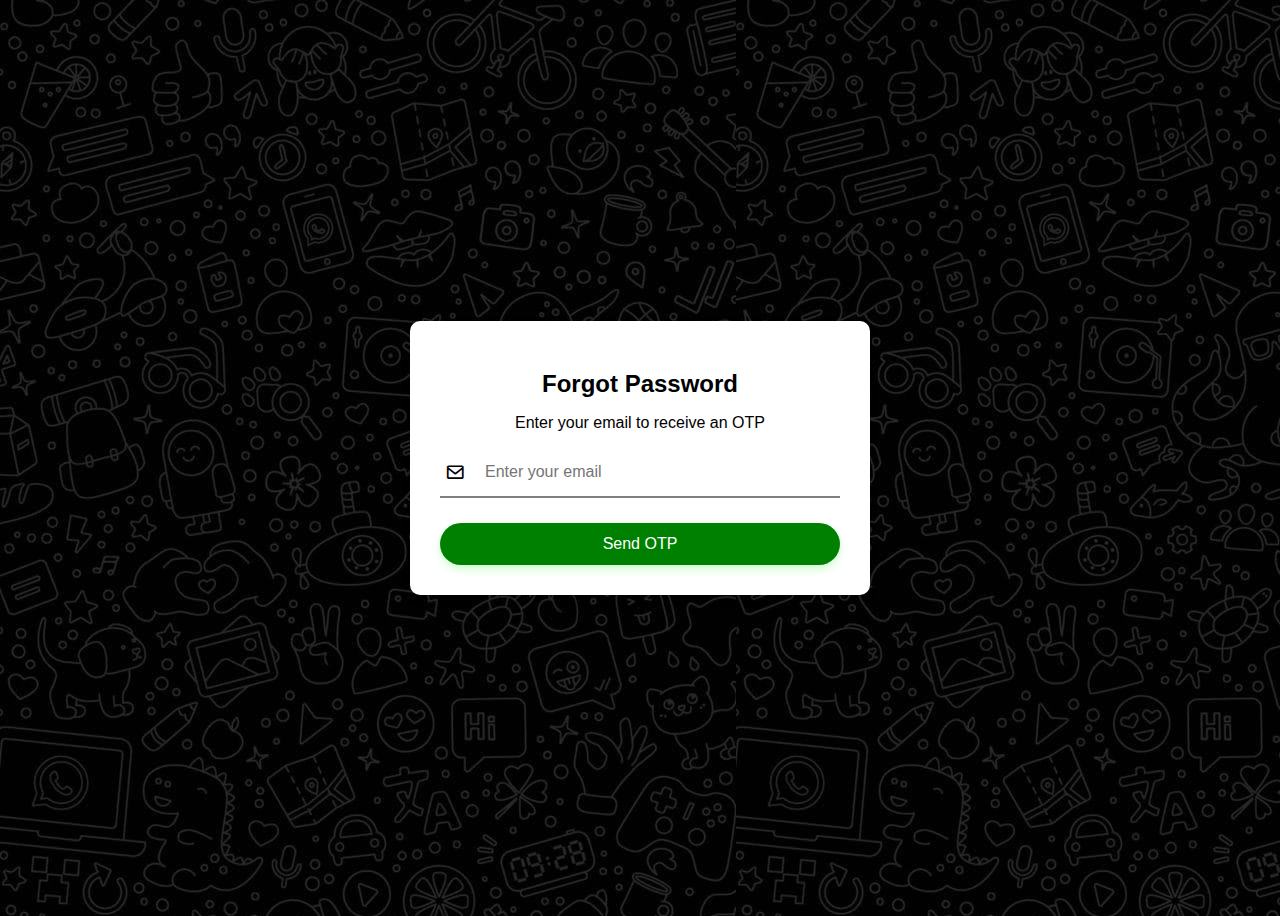
<file: ForgotPassword.html>
<!DOCTYPE html>
<html lang="en">
<head>
    <meta charset="UTF-8">
    <meta name="viewport" content="width=device-width, initial-scale=1.0">
    <title>Forgot Password</title>
    <link href='https://unpkg.com/boxicons@2.1.4/css/boxicons.min.css' rel='stylesheet'>
    <style>
        body {
            font-family: Arial, sans-serif;
            display: flex;
            justify-content: center;
            align-items: center;
            height: 100vh;
            background: #f9f9f9;
            background-image: url('do.jpg');
            background-image: url('do.jpg');

        }

        .container {
            text-align: center;
            width: 400px;
            background: white;
            padding: 30px;
            border-radius: 10px;
            box-shadow: 0px 4px 10px rgba(0, 0, 0, 0.1);
        }

        h2 {
            font-size: 24px;
            margin-bottom: 15px;
            font-weight: bold;
        }

        .input-field {
            display: flex;
            align-items: center;
            border-bottom: 2px solid gray;
            padding: 5px;
            position: relative;
            margin-bottom: 15px;
        }

        .input-field i {
            font-size: 20px;
            margin-right: 10px;
            color: black;
            cursor: pointer;
        }

        .input-field input {
            width: 100%;
            padding: 10px;
            border: none;
            outline: none;
            font-size: 16px;
            background: transparent;
        }

        button {
            width: 100%;
            background: green;
            color: white;
            padding: 12px;
            border: none;
            font-size: 16px;
            border-radius: 25px;
            cursor: pointer;
            box-shadow: 0px 4px 10px rgba(0, 255, 0, 0.2);
            transition: background 0.3s ease-in-out;
            margin-top: 10px;
        }

        button:hover {
            background: darkgreen;
        }
    </style>
</head>
<body>
    <div class="container">
        <h2>Forgot Password</h2>

        <div id="emailSection">
            <p>Enter your email to receive an OTP</p>
            <div class="input-field">
                <i class='bx bx-envelope'></i>
                <input type="email" id="email" placeholder="Enter your email" required>
            </div>
            <button onclick="sendOTP()">Send OTP</button>
        </div>

        <div id="otpSection" style="display: none;">
            <p>Enter the OTP sent to your email</p>
            <div class="input-field">
                <i class='bx bx-lock'></i>
                <input type="text" id="otp" placeholder="Enter OTP" required>
            </div>
            <button onclick="verifyOTP()">Verify OTP</button>
        </div>

        <div id="passwordSection" style="display: none;">
            <p>Enter your new password</p>
            <div class="input-field">
                <i class='bx bx-lock'></i>
                <input type="password" id="newPassword" placeholder="New Password" required>
                <i class='bx bx-show' id="toggleNewPassword"></i>
            </div>
            <div class="input-field">
                <i class='bx bx-lock'></i>
                <input type="password" id="confirmPassword" placeholder="Confirm Password" required>
                <i class='bx bx-show' id="toggleConfirmPassword"></i>
            </div>
            <button onclick="changePassword()">Change Password</button>
        </div>
    </div>
    <script>
        let generatedOTP = null;

        function sendOTP() {
            let email = document.getElementById("email").value;
            if (!email.includes("@")) {
                alert("Please enter a valid email.");
                return;
            }

            generatedOTP = Math.floor(100000 + Math.random() * 900000); // Generate 6-digit OTP
            alert(`OTP sent to ${email}: ${generatedOTP}`); // Simulating OTP send

            document.getElementById("emailSection").style.display = "none";
            document.getElementById("otpSection").style.display = "block";
        }

        function verifyOTP() {
            let enteredOTP = document.getElementById("otp").value;
            if (enteredOTP == generatedOTP) {
                alert("OTP verified successfully.");
                document.getElementById("otpSection").style.display = "none";
                document.getElementById("passwordSection").style.display = "block";
            } else {
                alert("Invalid OTP. Please try again.");
            }
        }

        function changePassword() {
            let newPassword = document.getElementById("newPassword").value;
            let confirmPassword = document.getElementById("confirmPassword").value;

            if (newPassword.length < 6) {
                alert("Password should be at least 6 characters long.");
                return;
            }

            if (newPassword !== confirmPassword) {
                alert("Passwords do not match!");
                return;
            }

            alert("Password changed successfully!");
            window.location.href = "TeacherLogInPage.html"; // Redirect back to login
        }

        // Show/Hide Password Toggle
        document.getElementById("toggleNewPassword").addEventListener("click", function() {
            togglePasswordVisibility("newPassword", this);
        });
        document.getElementById("toggleConfirmPassword").addEventListener("click", function() {
            togglePasswordVisibility("confirmPassword", this);
        });

        function togglePasswordVisibility(fieldId, icon) {
            let field = document.getElementById(fieldId);
            if (field.type === "password") {
                field.type = "text";
                icon.classList.replace("bx-show", "bx-hide");
            } else {
                field.type = "password";
                icon.classList.replace("bx-hide", "bx-show");
            }
        }
    </script>
</body>
</html>
</file>
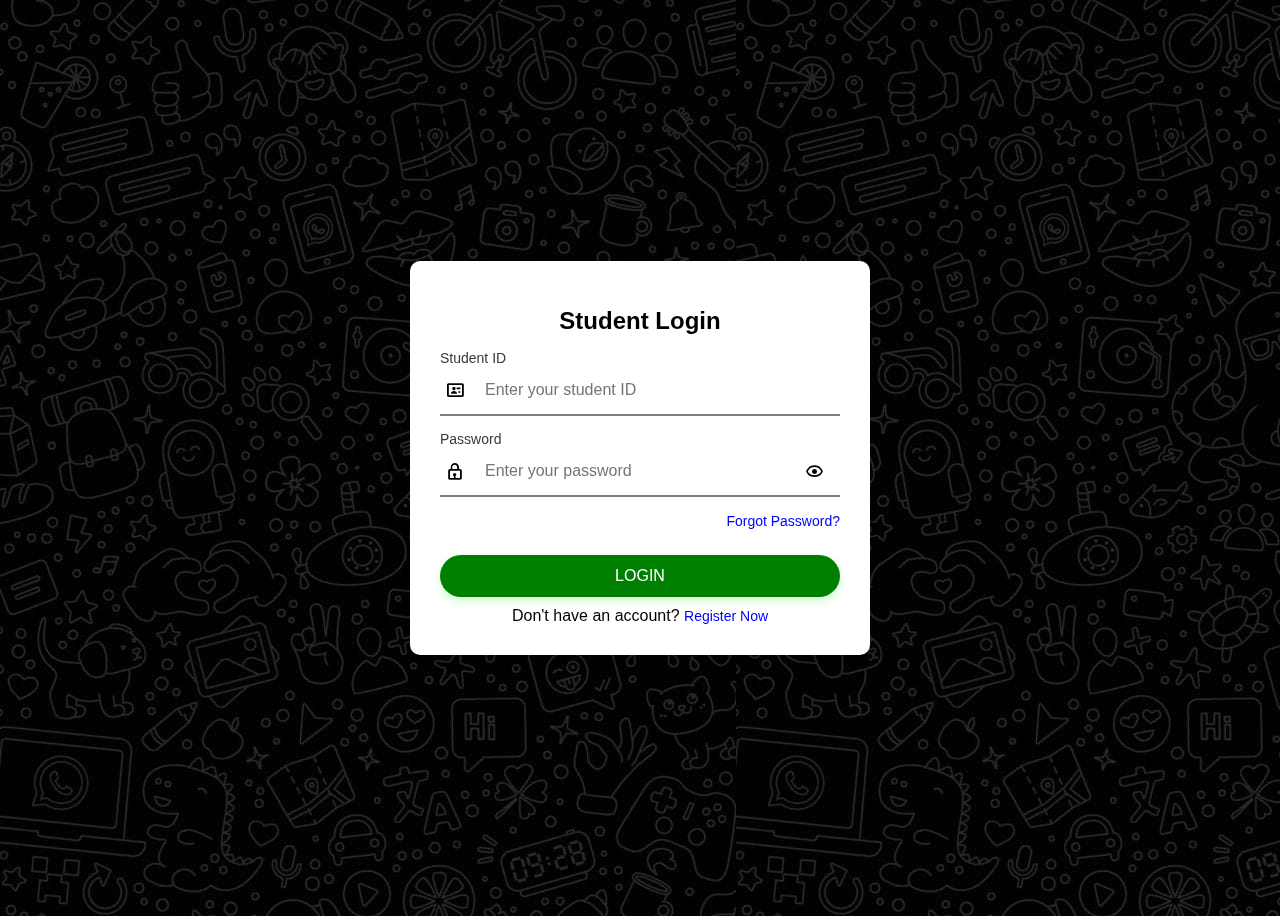
<file: studentLogInPage.html>
<!DOCTYPE html>
<html lang="en">
<head>
    <meta charset="UTF-8">
    <meta name="viewport" content="width=device-width, initial-scale=1.0">
    <title>Student Login</title>
    <link href='https://unpkg.com/boxicons@2.1.4/css/boxicons.min.css' rel='stylesheet'>
    <style>
        body {
            font-family: Arial, sans-serif;
            display: flex;
            justify-content: center;
            align-items: center;
            height: 100vh;
            /* background: #f9f9f9; */
            background-image: url('do.jpg');
          
          }

        .container {
            text-align: center;
            width: 400px;
            background: white;
            padding: 30px;
            border-radius: 10px;
            box-shadow: 0px 4px 10px rgba(0, 0, 0, 0.1);
            backdrop-filter: blur(5px);
        }

        h1 {
            font-size: 24px;
            margin-bottom: 15px;
            font-weight: bold;
        }

        .input-group {
            text-align: left;
            margin-bottom: 15px;
        }

        label {
            display: block;
            font-size: 14px;
            color: rgb(61, 55, 55);
        }

        .input-field {
            display: flex;
            align-items: center;
            border-bottom: 2px solid gray;
            padding: 5px;
            position: relative;
        }

        .input-field i {
            font-size: 20px;
            margin-right: 10px;
            color: black;
            cursor: pointer;
        }

        .input-field input {
            width: 100%;
            padding: 10px;
            border: none;
            outline: none;
            font-size: 16px;
            background: transparent;
        }

        .forgot-password {
            display: block;
            text-align: right;
            margin-bottom: 15px;
        }

        .forgot-password a {
            color: blue;
            text-decoration: none;
            font-size: 14px;
        }

        .register-link {
            display: block;
            text-align: center;
            margin-top: 10px;
        }

        .register-link a {
            color: blue;
            text-decoration: none;
            font-size: 14px;
        }

        button {
            width: 100%;
            background: green;
            color: white;
            padding: 12px;
            border: none;
            font-size: 16px;
            border-radius: 25px;
            cursor: pointer;
            box-shadow: 0px 4px 10px rgba(0, 255, 0, 0.2);
            transition: background 0.3s ease-in-out;
            margin-top: 10px;
        }

        button:hover {
            background: darkgreen;
        }
    </style>
</head>
<body>
    <div class="container">
        <h1>Student Login</h1>
        <form onsubmit="return validateLogin()">
            <div class="input-group">
                <label>Student ID</label>
                <div class="input-field">
                    <i class='bx bx-id-card'></i>
                    <input type="text" id="student-id" placeholder="Enter your student ID" required>
                </div>
            </div>

            <div class="input-group">
                <label>Password</label>
                <div class="input-field">
                    <i class='bx bx-lock'></i>
                    <input type="password" id="password" placeholder="Enter your password" required>
                    <i class='bx bx-show' id="togglePassword"></i>
                </div>
            </div>

            <div class="forgot-password">
                <a href="ForgotPassword.html">Forgot Password?</a>
            </div>

            <button type="submit">LOGIN</button>

            <div class="register-link">
              Don't have an account?
                <a href="StudentRegister.html"> Register Now</a>
            </div>
        </form>
    </div>

    <script>
        function validateLogin() {
            let studentId = document.getElementById("student-id").value;
            let password = document.getElementById("password").value;

            if (studentId.trim() === "" || password.trim() === "") {
                alert("Please enter both student ID and password.");
                return false;
            }
            return true;
        }

        document.getElementById("togglePassword").addEventListener("click", function() {
            let passwordField = document.getElementById("password");
            if (passwordField.type === "password") {
                passwordField.type = "text";
                this.classList.replace("bx-show", "bx-hide");
            } else {
                passwordField.type = "password";
                this.classList.replace("bx-hide", "bx-show");
            }
        });
    </script>
</body>
</html>
</file>
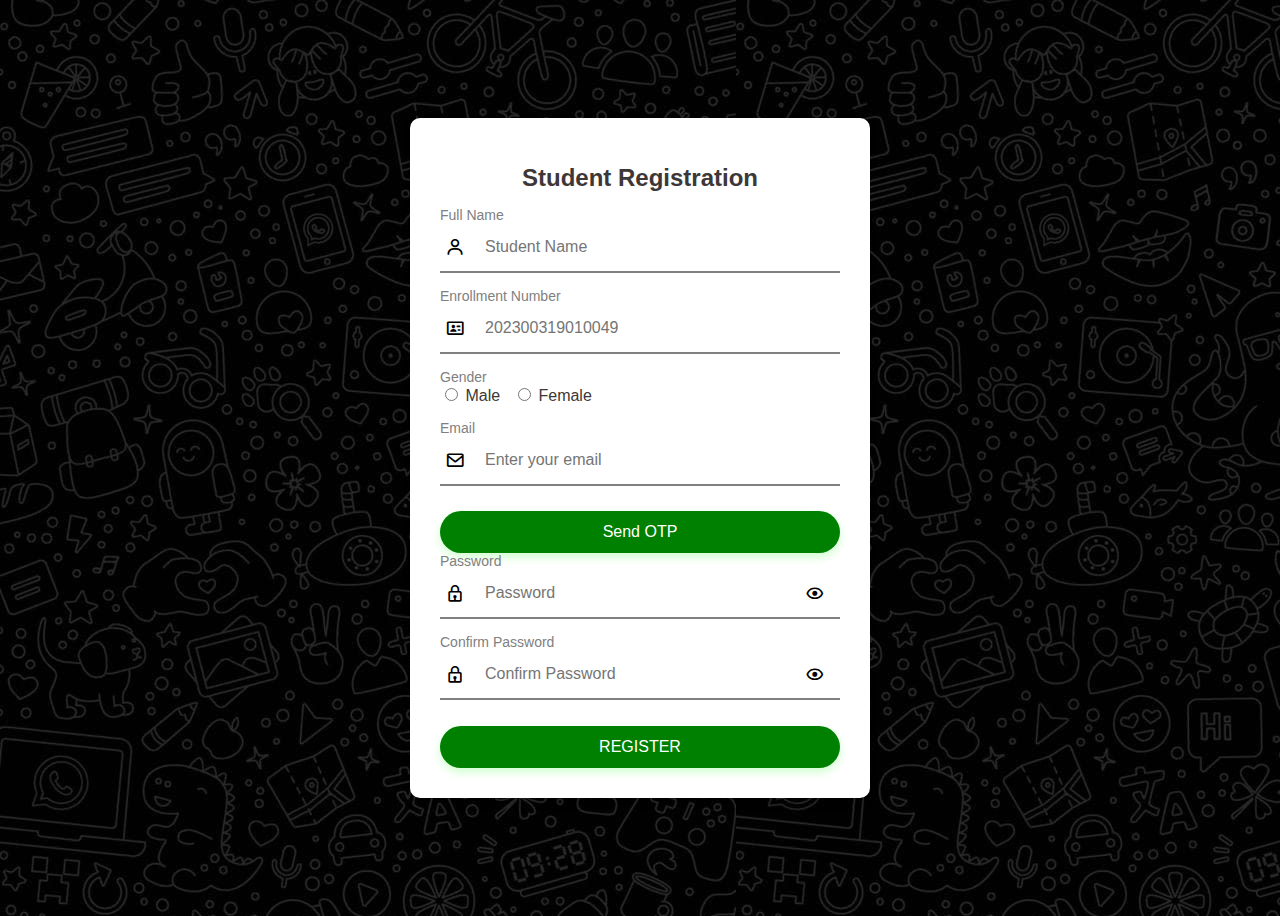
<file: StudentRegister.html>
<!DOCTYPE html>
<html lang="en">

<head>
    <meta charset="UTF-8">
    <meta name="viewport" content="width=device-width, initial-scale=1.0">
    <title>Student Registration</title>
    <link rel="stylesheet" href="style.css">
    <link href='https://unpkg.com/boxicons@2.1.4/css/boxicons.min.css' rel='stylesheet'>
    <style>
        @import url('https://fonts.googleapis.com/css2?family=Atkinson+Hyperlegible+Next:wght@200..800&display=swap');

        #otp-error {
            color: red;
            font-size: 14px;
            display: none;
        }
    </style>
</head>

<body>
    <div class="container">
        <h1>Student Registration</h1>
        <form onsubmit="return validateForm()">

            <div class="input-group">
                <label>Full Name</label>
                <div class="input-field">
                    <i class='bx bx-user'></i>
                    <input type="text" placeholder="Student Name" required>
                </div>
            </div>

            <div class="input-group">
                <label>Enrollment Number</label>
                <div class="input-field">
                    <i class='bx bx-id-card'></i>
                    <input type="text" placeholder="202300319010049" required>
                </div>
            </div>

            <div class="input-group">
                <label>Gender</label>
                <input type="radio" name="gender" value="male" required> Male
                &emsp14;
                <input type="radio" name="gender" value="female" required> Female
            </div>

            <div class="input-group">
                <label>Email</label>
                <div class="input-field">
                    <i class='bx bx-envelope'></i>
                    <input type="email" id="email" placeholder="Enter your email" required>
                </div>
            </div>

            <button type="button" onclick="sendOTP()">Send OTP</button>

            <div class="input-group" id="otpSection" style="display: none;">
                <label>Enter OTP</label>
                <div class="input-field">
                    <br>
                    <i class='bx bx-lock'></i>
                    <input type="text" id="otpInput" placeholder="Enter OTP">
                </div>
                <p id="otp-error">OTP is incorrect!</p>
            </div>
            <br>
            <div class="input-group">
                <label>Password</label>
                <div class="input-field">
                    <i class='bx bx-lock'></i>
                    <input type="password" id="password" placeholder="Password" required>
                    <i class='bx bx-show toggle-password' onclick="togglePassword('password', this)"></i>

                </div>
            </div>

            <div class="input-group">
                <label>Confirm Password</label>
                <div class="input-field">
                    <i class='bx bx-lock'></i>
                    <input type="password" id="confirmPassword" placeholder="Confirm Password" required>
                    <i class='bx bx-show toggle-password' onclick="togglePassword('confirmPassword', this)"></i>
                </div>
                <p id="error-message"></p>
            </div>

            <button type="submit">REGISTER</button>
        </form>
    </div>

    <script>
        let generatedOTP;

        function sendOTP() {
            let email = document.getElementById("email").value;

            if (!email) {
                alert("Please enter your email first.");
                return;
            }

            generatedOTP = Math.floor(100000 + Math.random() * 900000);
            alert(`OTP sent to ${email}: ${generatedOTP}`);

            document.getElementById("otpSection").style.display = "block";
        }

        function togglePassword(fieldId, icon) {
            let field = document.getElementById(fieldId);
            if (field.type === "password") {
                field.type = "text";
                icon.classList.replace("bx-show", "bx-hide");
            } else {
                field.type = "password";
                icon.classList.replace("bx-hide", "bx-show");
            }
        }


        function validateForm() {
            let enteredOTP = document.getElementById("otpInput").value;
            let password = document.getElementById("password").value;
            let confirmPassword = document.getElementById("confirmPassword").value;
            let otpError = document.getElementById("otp-error");
            let errorMessage = document.getElementById("error-message");

            // Check if OTP is correct
            if (enteredOTP != generatedOTP) {
                otpError.style.display = "block";
                return false;
            } else {
                otpError.style.display = "none";
            }

            // Check if passwords match
            if (password !== confirmPassword) {
                errorMessage.style.display = "block";
                errorMessage.style.color = "red";
                errorMessage.innerText = "Passwords do not match!";
                return false;
            } else {
                errorMessage.style.display = "none";
            }

            return true; // Allow form submission
        }
    </script>
</body>

</html>
</file>
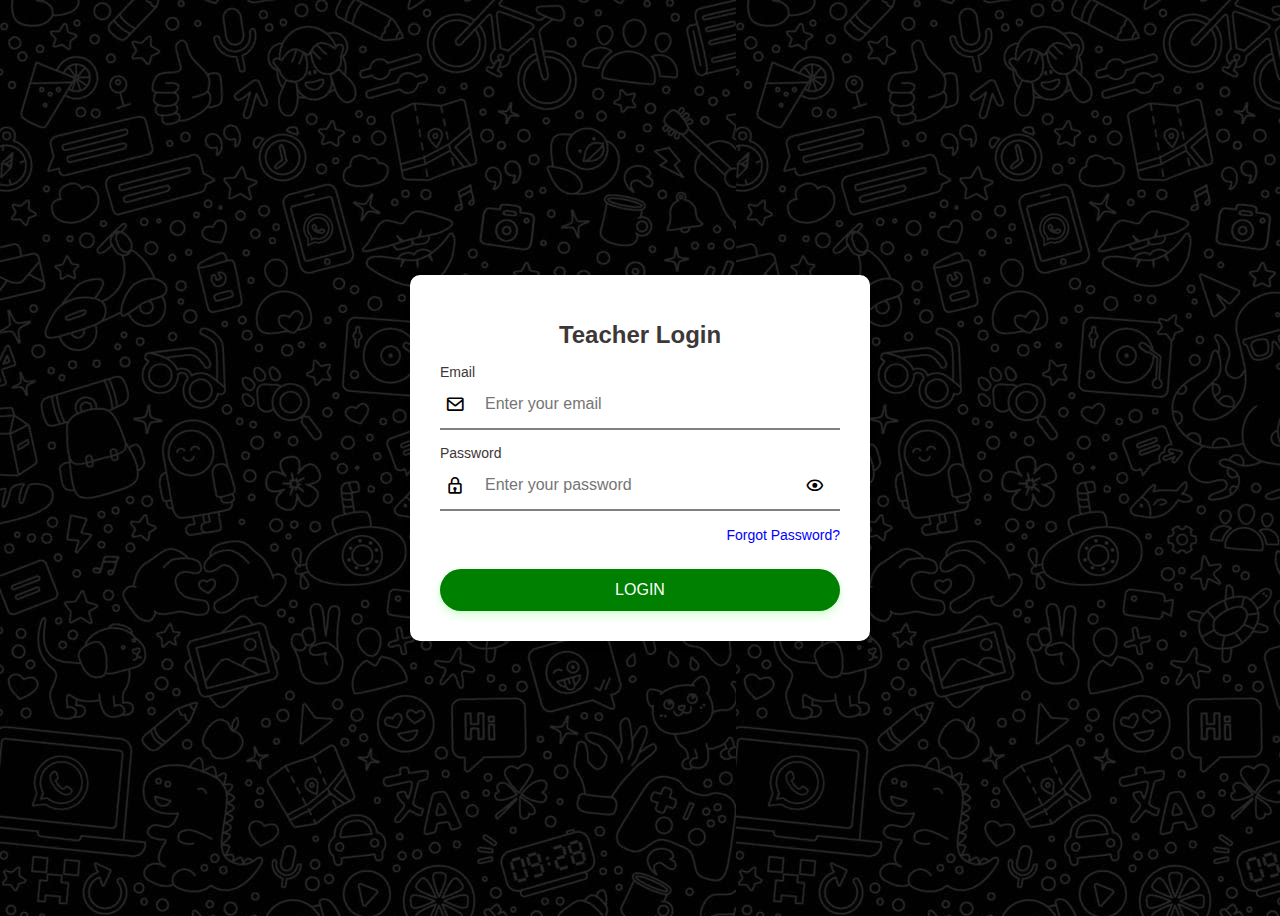
<file: TeacherLogInPage.html>
<!DOCTYPE html>
<html lang="en">
<head>
    <meta charset="UTF-8">
    <meta name="viewport" content="width=device-width, initial-scale=1.0">
    <title>Teacher Login</title>
    <link rel="stylesheet" href="style.css">
    <link href='https://unpkg.com/boxicons@2.1.4/css/boxicons.min.css' rel='stylesheet'>
    <style>
        body {
            font-family: Arial, sans-serif;
            display: flex;
            justify-content: center;
            align-items: center;
            height: 100vh;
            /* background: #f9f9f9; */
            background-image: url('do.jpg');

        }

        .container {
            text-align: center;
            width: 400px;
            background: white;
            padding: 30px;
            border-radius: 10px;
            box-shadow: 0px 4px 10px rgba(0, 0, 0, 0.1);
        }

        h1 {
            font-size: 24px;
            margin-bottom: 15px;
            font-weight: bold;
        }

        .input-group {
            text-align: left;
            margin-bottom: 15px;
        }

        label {
            display: block;
            font-size: 14px;
            color: rgb(61, 55, 55);
        }

        .input-field {
            display: flex;
            align-items: center;
            border-bottom: 2px solid gray;
            padding: 5px;
            position: relative;
        }

        .input-field i {
            font-size: 20px;
            margin-right: 10px;
            color: black;
            cursor: pointer;
        }

        .input-field input {
            width: 100%;
            padding: 10px;
            border: none;
            outline: none;
            font-size: 16px;
            background: transparent;
        }

        .forgot-password {
            display: block;
            text-align: right;
            margin-bottom: 15px;
        }

        .forgot-password a {
            color: blue;
            text-decoration: none;
            font-size: 14px;
        }

        button {
            width: 100%;
            background: green;
            color: white;
            padding: 12px;
            border: none;
            font-size: 16px;
            border-radius: 25px;
            cursor: pointer;
            box-shadow: 0px 4px 10px rgba(0, 255, 0, 0.2);
            transition: background 0.3s ease-in-out;
            margin-top: 10px;
        }

        button:hover {
            background: darkgreen;
        }
    </style>
</head>
<body>
    <div class="container">
        <h1>Teacher Login</h1>
        <form onsubmit="return validateLogin()">
            <div class="input-group">
                <label>Email</label>
                <div class="input-field">
                    <i class='bx bx-envelope'></i>
                    <input type="email" id="email" placeholder="Enter your email" required>
                </div>
            </div>

            <div class="input-group">
                <label>Password</label>
                <div class="input-field">
                    <i class='bx bx-lock'></i>
                    <input type="password" id="password" placeholder="Enter your password" required>
                    <i class='bx bx-show' id="togglePassword"></i>
                </div>
            </div>

            <div class="forgot-password">
                <a href="ForgotPassword.html">Forgot Password?</a>
            </div>

            <button type="submit">LOGIN</button>
        </form>
    </div>

    <script>
        function validateLogin() {
            let email = document.getElementById("email").value;
            let password = document.getElementById("password").value;

            if (email.trim() === "" || password.trim() === "") {
                alert("Please enter both email and password.");
                return false;
            }
            return true;
        }

        document.getElementById("togglePassword").addEventListener("click", function() {
            let passwordField = document.getElementById("password");
            if (passwordField.type === "password") {
                passwordField.type = "text";
                this.classList.replace("bx-show", "bx-hide");
            } else {
                passwordField.type = "password";
                this.classList.replace("bx-hide", "bx-show");
            }
        });
    </script>
</body>
</html>
</file>
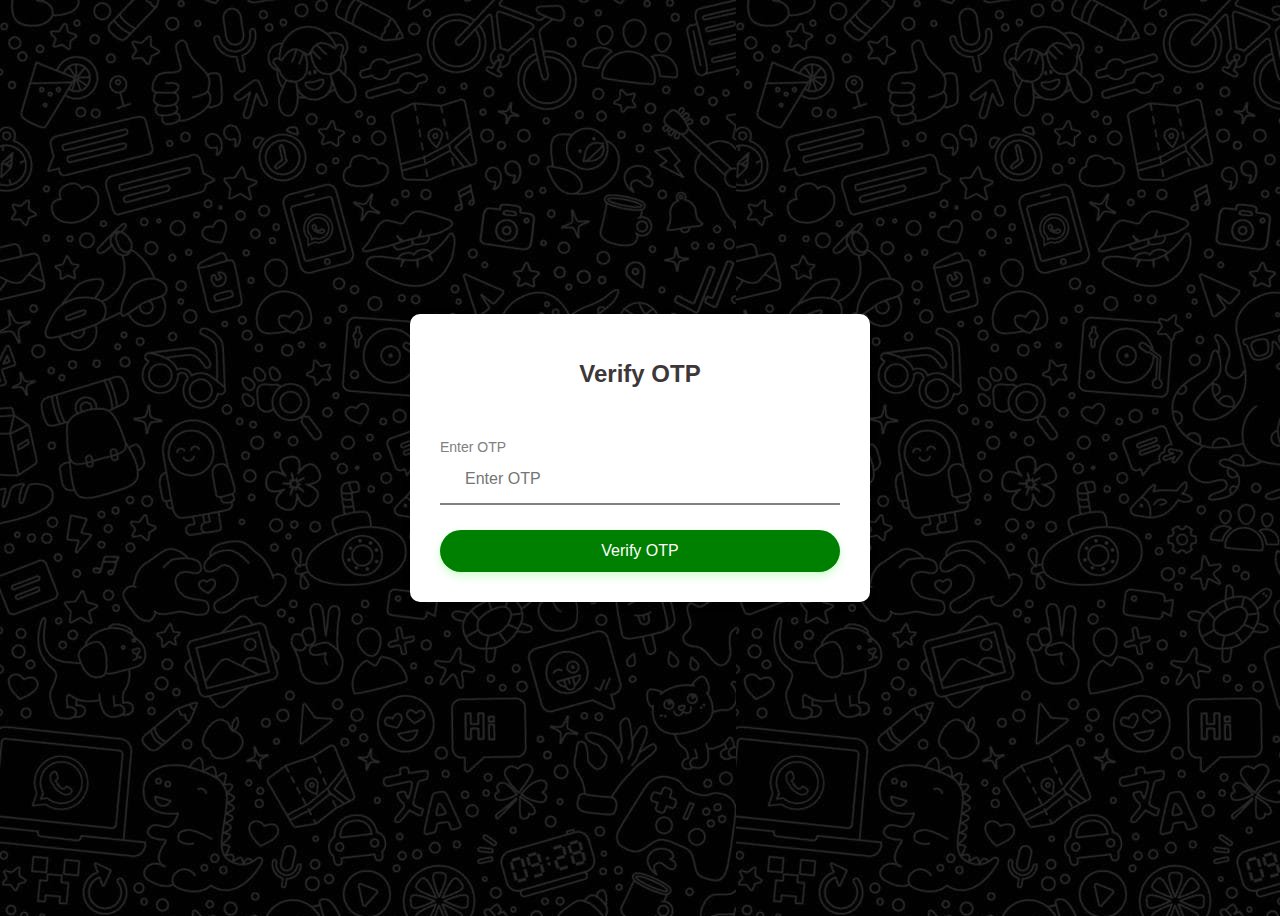
<file: verify_otp.html>
<!DOCTYPE html>
<html lang="en">
<head>
    <meta charset="UTF-8">
    <meta name="viewport" content="width=device-width, initial-scale=1.0">
    <title>Verify OTP</title>
    <link rel="stylesheet" href="style.css">
</head>
<body>
    <div class="container">
        <h1>Verify OTP</h1>
        <br><br>

        <form id="otpForm" onsubmit="return checkOTP();">
            <div class="input-group">
                <label>Enter OTP</label>
                <div class="input-field">
                    <i class='bx bx-lock'></i>
                    <input type="text" id="otp" placeholder="Enter OTP" required>
                </div>
            </div>

            <button type="submit">Verify OTP</button>
        </form>
    </div>

    <script>
        function checkOTP() {
            let enteredOTP = document.getElementById("otp").value;
            let correctOTP = sessionStorage.getItem("otp"); // Assume OTP is stored temporarily

            if (enteredOTP === correctOTP) {
                alert("OTP Verified!");
                window.location.href = "register_complete.html"; // Redirect to complete registration
                return false;
            } else {
                alert("Incorrect OTP! Try again.");
                return false;
            }
        }
    </script>
</body>
</html>
</file>
<file: style.css>
body {
    font-family: Arial, sans-serif;
    display: flex;
    justify-content: center;
    align-items: center;
    height: 100vh;
    background-image: url('do.jpg');

    color: rgb(61, 55, 55);
}

.container {
    text-align: center;
    width: 400px;
    background: white;
    padding: 30px;
    border-radius: 10px;
    box-shadow: 0px 4px 10px rgba(0, 0, 0, 0.1);
}

h1 {
    font-size: 24px;
    margin-bottom: 15px;
    font-weight: bold;
}

.input-group {
    text-align: left;
    margin-bottom: 15px;
}

label {
    display: block;
    font-size: 14px;
    color: gray;
}

/* Style for input fields */
.input-field {
    display: flex;
    align-items: center;
    border-bottom: 2px solid gray;
    padding: 5px;
    position: relative;
}

.input-field i {
    font-size: 20px;
    margin-right: 10px;
    color: black;
    cursor: pointer;
}

.input-field input {
    width: 100%;
    padding: 10px;
    border: none;
    outline: none;
    font-size: 16px;
    background: transparent;
}

/* Gender selection styling */
.gender-group {
    display: flex;
    flex-direction: column;
}

.gender-options {
    display: flex;
    gap: 15px;
}

.gender-options label {
    font-size: 16px;
    cursor: pointer;
}

/* Button styles */
button {
    width: 100%;
    background: green;
    color: white;
    padding: 12px;
    border: none;
    font-size: 16px;
    border-radius: 25px;
    cursor: pointer;
    box-shadow: 0px 4px 10px rgba(0, 255, 0, 0.2);
    transition: background 0.3s ease-in-out;
    margin-top: 10px;
}

button:hover {
    background: darkgreen;
}
</file>
